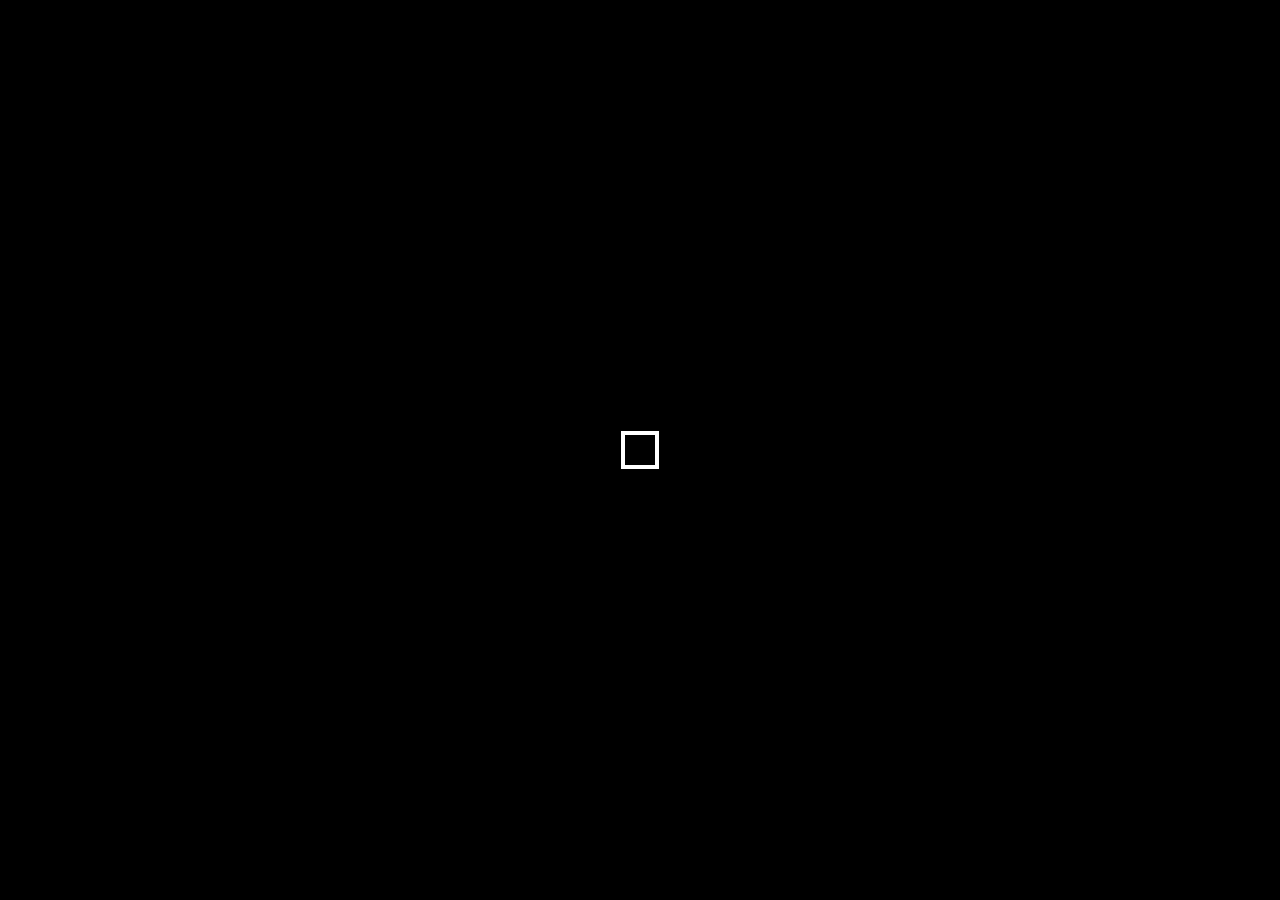
<file: index.html>
<!DOCTYPE html>
<html>

<head>
    <meta charset="utf-8">
    <title>Personal Website</title>
    <link rel="stylesheet" href="transition.css">
    <link rel="stylesheet" href="menu.css">
    <link rel="stylesheet" href="copyright.css">
    <link rel="preconnect" href="https://fonts.googleapis.com">
    <link rel="preconnect" href="https://fonts.gstatic.com" crossorigin>
    <link href="https://fonts.googleapis.com/css2?family=Montserrat:ital@0;1&display=swap" rel="stylesheet">
    <link rel="stylesheet" href="https://cdnjs.cloudflare.com/ajax/libs/font-awesome/6.5.2/css/all.min.css" integrity="sha512-SnH5WK+bZxgPHs44uWIX+LLJAJ9/2PkPKZ5QiAj6Ta86w+fsb2TkcmfRyVX3pBnMFcV7oQPJkl9QevSCWr3W6A==" crossorigin="anonymous" referrerpolicy="no-referrer" />
    <link href="https://fonts.googleapis.com/css2?family=Alfa+Slab+One&family=Montserrat:ital@0;1&family=Permanent+Marker&display=swap" rel="stylesheet">
    <link rel="icon" href="website icon.png" type="image/png">
    <style>
        .Container {
            display: flex;
            align-items: center;
            justify-content: space-between;
            text-shadow: 5px 2px 4px #000000;
            padding: 20px;
        }

        .Container.animated {
            animation: fadeIn 7s;
        }

        .text-container {
            max-width: 60%;
            padding: 20px;
        }
        .pic {
            max-width: 35%;
            padding-right: 100px;
            border-radius: 10px;
            overflow: hidden; 
        }
        
        .pic img {
            width: 550px;
            height: 550px;
            margin-top: 30px;
            transform: rotate(0deg);
        }
        
        .sticky {
            position: fixed;
            top: 0;
            width: 100%;
            z-index: 1000;
            background-color: rgba(0, 0, 0, 0.8);
            padding-bottom: 10px;
        }
        
        body {
            padding-top: 100px; 
            margin: 0;
            overflow: hidden;
            
        }

        @keyframes fadeIn {
            from {
                opacity: 0;
                transform: translateY(-10px);
            }

            to {
                opacity: 1;
                transform: translateY(0);
            }
        }

        .learn-more-button {
            background-color: rgba(0, 0, 0, 0.8);
            color: white;
            border: none;
            padding: 10px 20px;
            text-align: center;
            text-decoration: none;
            display: inline-block;
            font-size: 20px;
            margin: 20px 0 0 0;
            cursor: pointer;
            border-radius: 5px;
            transition: transform 0.3s ease-in-out;
            font-family: Montserrat, sans-serif;    
        }

        .learn-more-button:hover {
            background-color: rgb(252, 145, 22);
            color: white;
            transform: translateY(-5px);
        }

        .learn-more-button:not(:hover) {
            transition: transform 0.5s ease-in-out;
            transform: translateY(0);
        }

        .loader-wrapper {
            width: 100%;
            height: 100%;
            position: absolute;
            top: 0;
            left: 0;
            background-color: rgb(0, 0, 0);
            display:flex;
            justify-content: center;
            align-items: center;
            z-index: 9999;
        }
        
        .loader {
            display: inline-block;
            width: 30px;
            height: 30px;
            position: relative;
            border: 4px solid #Fff;
            animation: loader 2s infinite ease;
        }
          
        .loader-inner {
            vertical-align: top;
            display: inline-block;
            width: 100%;
            background-color: rgb(252, 145, 22);
            animation: loader-inner 2s infinite ease-in;
        }
          
        @keyframes loader {
            0% { transform: rotate(0deg);}
            25% { transform: rotate(180deg);}
            50% { transform: rotate(180deg);}
            75% { transform: rotate(360deg);}
            100% { transform: rotate(360deg);}
        }
          
        @keyframes loader-inner {
            0% { height: 0%;}
            25% { height: 0%;}
            50% { height: 100%;}
            75% { height: 100%;}
            100% { height: 0%;}
        }

        .Container {
            animation: fadeIn 6.5s;
        
        }
        
        body{
            background-color:transparent;
         }
        
        @keyframes fadeIn {
            from {
                opacity: 0;
                transform: translateY(-10px);
            }
        
            to {
                opacity: 1;
                transform: translateY(0);
            }
        }
        
    </style>
</head>

<div class="loader-wrapper">
    <div class="loader">
        <div class="loader-inner"></div>
    </div>
</div>

<body style="background-image: url('Background-image-3.jpg'); background-size: 100vw 100vh; background-repeat: no-repeat; margin: 0; padding: 0;">

    <header>
        <img src="banner 8.png" style="width: 100%" class="banner">
        <nav class="Menu">
            <div class="Choices">
                <a href="home page.html"><b>Home</a></b>
                <a href="about me.html"><b>About Me</a></b>
                <a href="educational background.html"><b>Educational Background</a></b>
                <a href="hobbies and interest.html"><b>Interests</a></b>
                <a href="trivias.html"><b>Trivias</a></b>
                <div class="dropdown">
                    <button class="dropbtn"><b>Gallery</b><span class="chevron">&#9660;</span></button>
                    <div class="dropdown-content">
                        <a href="gallery me.html"><b>Me & Friends</a></b>
                        <a href="gallery family.html"><b>Family Gallery</a></b>
                    </div>
                </div>
                <a href="feedback.html"><b>Feedback</a></b>
            </div>
            <div class="social-media-icons">
                <a href="https://www.linkedin.com/in/imeer-hafiz-isyraf-b6582b301/" target="_blank"><i class="fab fa-linkedin"></i></a>
                <a href="https://www.instagram.com/usernamewastaken0_0/" target="_blank"><i class="fab fa-instagram"></i></a>
                <a href="https://web.facebook.com/profile.php?id=61551690045565" target="_blank"><i class="fab fa-facebook"></i></a>
                <a href="https://x.com/Penguin4Lifes" target="_blank"><i class="fab fa-x-twitter"></i></a>
            </div>
        </nav>
    </header>

    <div class="Container">
        <div class="text-container">
            <p style="font-family: Montserrat, sans-serif; font-size:60px; color:rgb(255, 255, 255); font-optical-sizing: auto; font-weight: 400; font-style: normal; text-align: left; margin: 0;">
                <b>My name is Imeer</b>
            </p>
            <p style="font-family: Montserrat, sans-serif; font-size:30px; color:rgb(255, 255, 255); margin: 10px 0 0 0;">
                <b>A dedicated student enrolled in a Diploma program in Information Management, with a focused specialization in Library Informatics.</b>
            </p>
            <a href="about me.html" class="learn-more-button">Learn More</a>
        </div>
        <div class="pic">
            <img src="PHOTO-2024-06-01-01-56-37.jpg" alt="Imeer Hafiz Isyraf">
        </div>
    </div>

    <div class="copyright" id="lastModified">
        <footer>© 2024 Imeer Hafiz Isyraf. All rights reserved.</footer>
    </div>

    <script>
        // Sticky navbar functionality
        window.onscroll = function() {
            stickyNavbar();
        };

        var navbar = document.querySelector(".Menu");
        var sticky = navbar.offsetTop;

        function stickyNavbar() {
            if (window.pageYOffset >= sticky) {
                navbar.classList.add("sticky");
            } else {
                navbar.classList.remove("sticky");
            }
        }

        // Display last modified date and hide loader
        window.onload = function() {
            var latestDate = new Date(document.lastModified);
            var formattedDate = latestDate.toLocaleString();
            document.getElementById("lastModified").innerHTML = "© 2024 Imeer Hafiz Isyraf. All rights reserved. Last update: " + formattedDate;

            // Hide loader and show body content
            setTimeout(function() {
                document.querySelector('.loader-wrapper').style.display = 'none';
                document.body.style.visibility = 'visible';
            }, 2000); // Display loader for 2 seconds (2000 milliseconds)
        };
    </script>
    
    
</body>

</html>
</file>
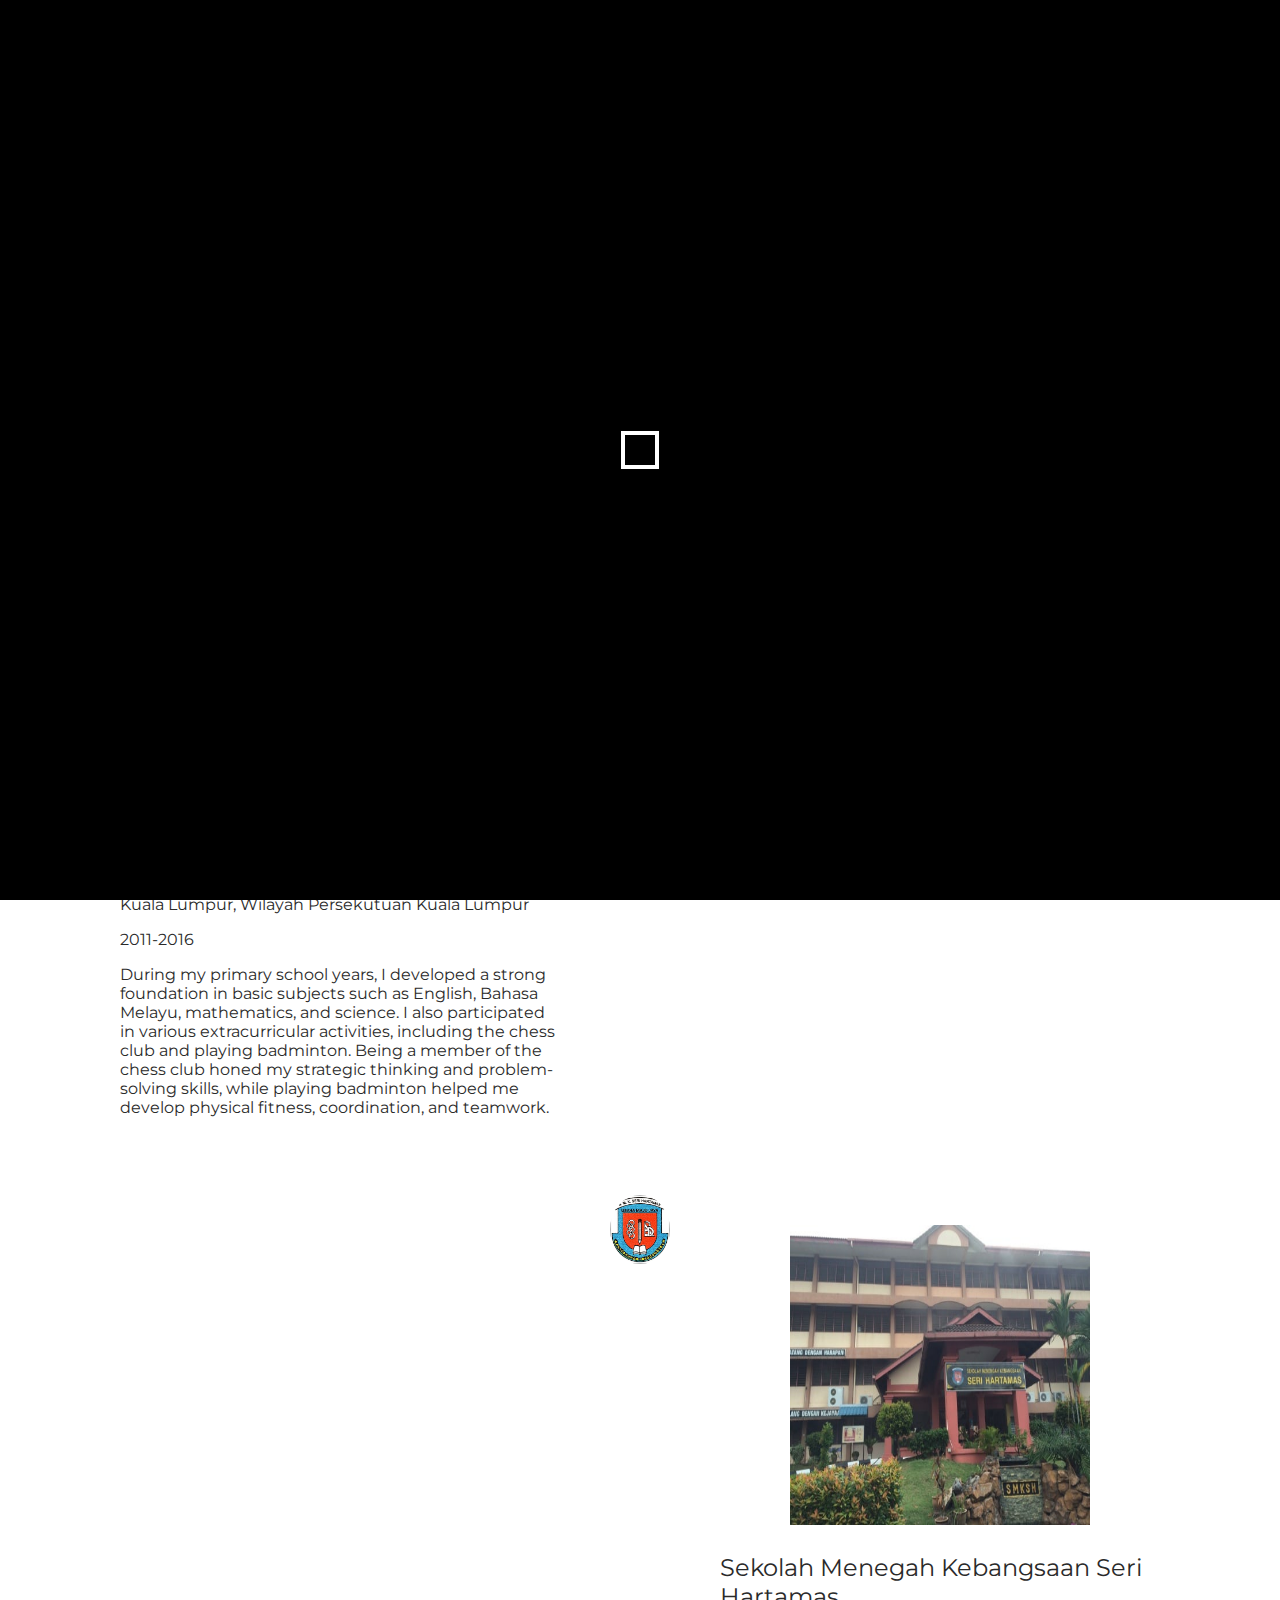
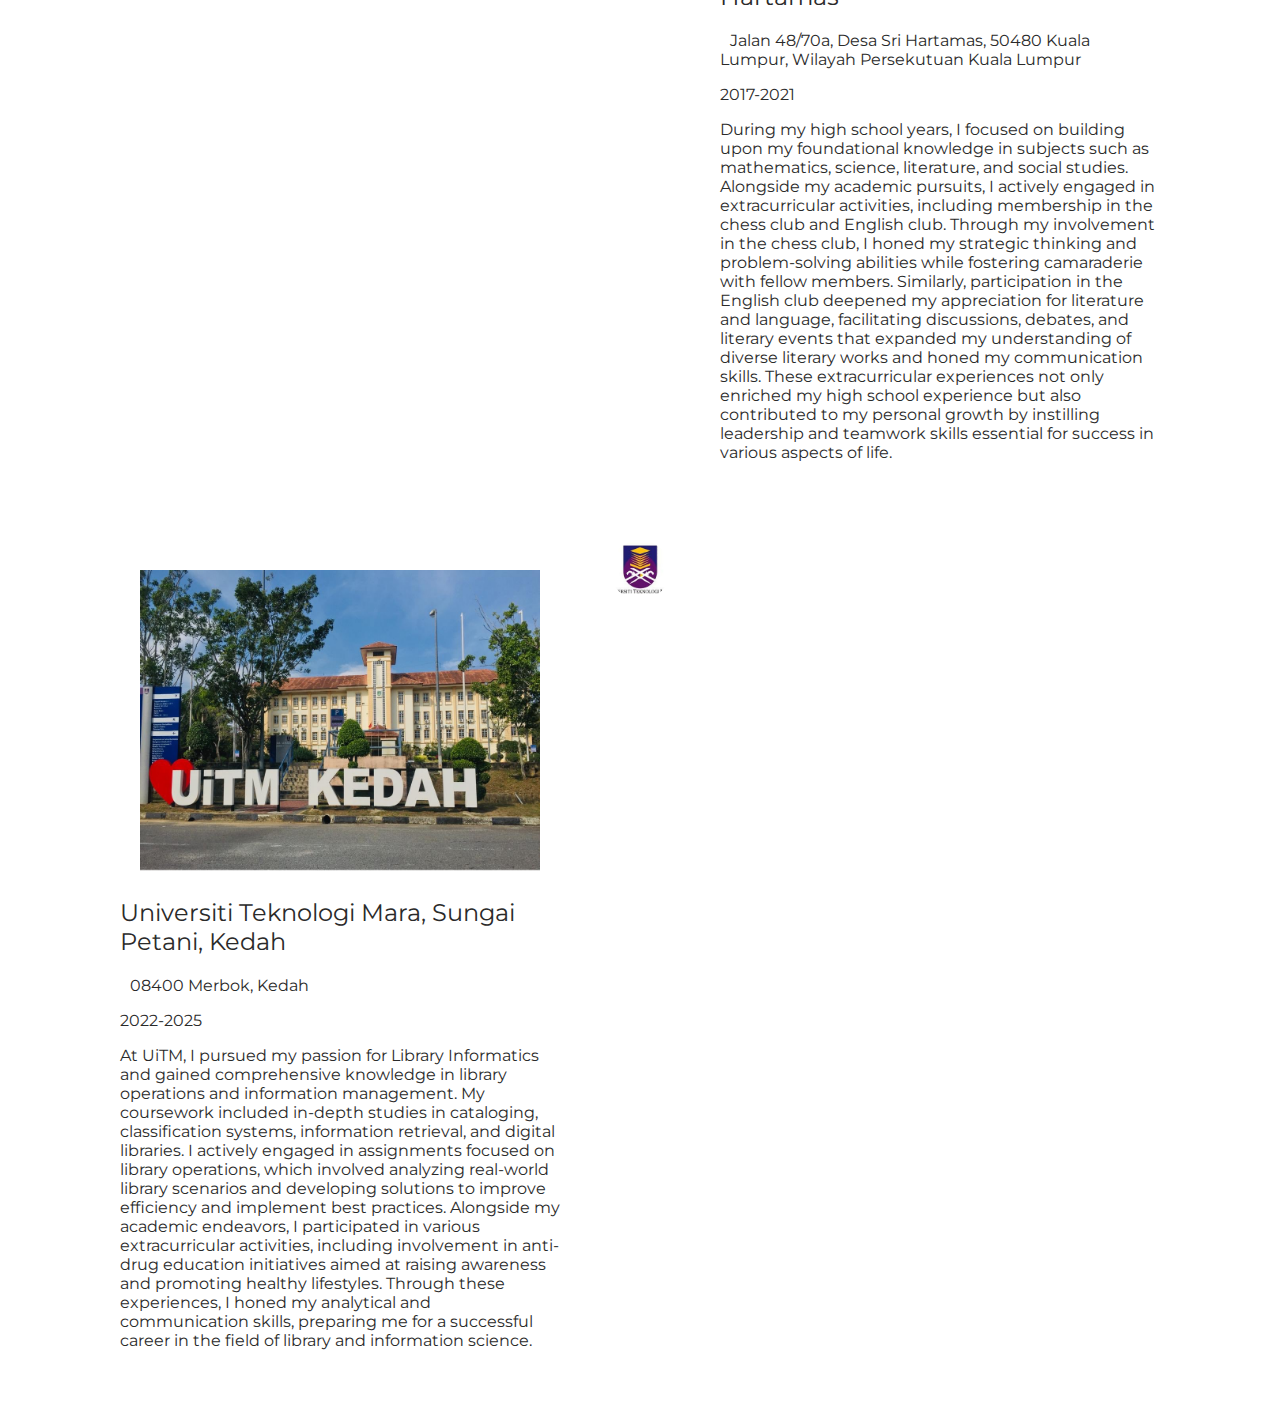
<file: educational background.html>
<!DOCTYPE html>
<html>

<head>
    <meta charset="utf-8">
    <title>Personal Website</title>
    <link rel="stylesheet" href="menu.css">
    <link rel="stylesheet" href="transition.css">
    <link rel="stylesheet" href="copyright.css">
    <link rel="stylesheet" href="loader.css">
    <link rel="stylesheet" href="timline.css">
    <link rel="stylesheet" href="top_button.css">
    <link rel="preconnect" href="https://fonts.googleapis.com">
    <link rel="preconnect" href="https://fonts.gstatic.com" crossorigin>
    <link href="https://fonts.googleapis.com/css2?family=Montserrat:ital@0;1&display=swap" rel="stylesheet">
    <link rel="stylesheet" href="https://cdnjs.cloudflare.com/ajax/libs/font-awesome/6.5.2/css/all.min.css" integrity="sha512-SnH5WK+bZxgPHs44uWIX+LLJAJ9/2PkPKZ5QiAj6Ta86w+fsb2TkcmfRyVX3pBnMFcV7oQPJkl9QevSCWr3W6A==" crossorigin="anonymous" referrerpolicy="no-referrer" />
    <link href="https://fonts.googleapis.com/css2?family=Alfa+Slab+One&family=Montserrat:ital@0;1&family=Permanent+Marker&display=swap" rel="stylesheet">
    <link href="https://fonts.googleapis.com/icon?family=Material+Icons" rel="stylesheet">
    <link rel="icon" href="website icon.png" type="image/png">
</head>

<style>

    body {
        background-image: url('Background-image-3.jpg');
        background-size: cover; 
        background-repeat: no-repeat;
        margin: 0;
        padding: 0;
        background-attachment: fixed;
        overflow-x: hidden;
    }

    html, body {
        overflow: visible;

    }
 
    text {
        font-size: 20px;
        font-weight: 400;
        font-style: normal;
        color: #2a2a2a;
        font-family: Montserrat, sans-serif;
        
    }
    

    
</style>

<div class="loader-wrapper">
    <div class="loader">
        <div class="loader-inner"></div>
    </div>
</div>

<body style="background-image: url('Background-image-3.jpg'); background-size: 100vw 100vh; background-repeat: no-repeat; margin: 0; padding: 0;">

    <header>
        <img src="banner 8.png" style="width: 100%" class="banner">
        <nav class="Menu">
            <div class="Choices">
                <a href="home page.html"><b>Home</a></b>
                <a href="about me.html"><b>About</a></b>
                <a href="educational background.html"><b>Academic</a></b>
                <a href="hobbies and interest.html"><b>Interests</a></b>
                <a href="trivias.html"><b>Trivias</a></b>
                <div class="dropdown">
                    <button class="dropbtn"><b>Gallery</b><span class="chevron">&#9660;</span></button>
                    <div class="dropdown-content">
                        <a href="gallery me.html"><b>Me & Friends</a></b>
                        <a href="gallery family.html"><b>Family Gallery</a></b>
                    </div>
                </div>
                <a href="feedback.html"><b>Feedback</a></b>
            </div>
            <div class="social-media-icons">
                <a href="https://www.linkedin.com/in/imeer-hafiz-isyraf-b6582b301/" target="_blank"><i class="fab fa-linkedin"></i></a>
                <a href="https://www.instagram.com/usernamewastaken0_0/" target="_blank"><i class="fab fa-instagram"></i></a>
                <a href="https://web.facebook.com/profile.php?id=61551690045565" target="_blank"><i class="fab fa-facebook"></i></a>
                <a href="https://x.com/Penguin4Lifes" target="_blank"><i class="fab fa-x-twitter"></i></a>
            </div>
        </nav>
    </header>

<p style = "font-family: Montserrat, sans-serif; font-size: 50px; color: rgb(255, 255, 255); font-optical-sizing: auto; font-weight: 400; font-style: normal; text-align: left; padding-left: 10px; text-shadow: 5px 2px 4px #000000; padding-top:20px"><u>Academic</p></u>
<p style = "font-family: Montserrat, sans-serif; font-size: 20px; color: rgb(255, 255, 255); font-optical-sizing: auto; font-weight: 400; font-style: normal; text-align: left; padding-left: 10px; text-shadow: 5px 2px 4px #000000;">Welcome to my academic page! Here, you'll find detailed information about my academic journey, the institutions I've attended, and the knowledge and skills I've acquired along the way.</p>
<p style = "font-family: Montserrat, sans-serif; font-size: 20px; color: rgb(255, 255, 255); font-optical-sizing: auto; font-weight: 400; font-style: normal; text-align: left; padding-left: 10px; text-shadow: 5px 2px 4px #000000;">Click on the pictures to explore more about each school I've attended.</p>

<div class="Container">
</div>

<div class="Timeline">
    <div class="Container left-container">
        <img src="Seri hartamas Logo.jpg">
        <div class="text">
            <a href="https://www.google.com/maps/@3.1606797,101.6536594,3a,75y,62.91h,94.9t/data=!3m7!1e1!3m5!1shgpBJ9tgJvlAt7Q6lREPhw!2e0!6shttps:%2F%2Fstreetviewpixels-pa.googleapis.com%2Fv1%2Fthumbnail%3Fpanoid%3DhgpBJ9tgJvlAt7Q6lREPhw%26cb_client%3Dmaps_sv.tactile.gps%26w%3D203%26h%3D100%26yaw%3D348.2961%26pitch%3D0%26thumbfov%3D100!7i16384!8i8192?authuser=0&entry=ttu" target="_blank">
                <img src="Primary gate.png" style="width: 400px; height: 300px; margin-left: -12px; margin-bottom: 60px">
            </a>
            <h2 style="font-family: Montserrat, sans-serif; color: #2a2a2a; font-optical-sizing: auto; font-weight: 400; font-style: normal;">Sekolah Kebangsaan Seri Hartamas</h2>
            <i class="fa-solid fa-location-dot"></i><span style="font-family: Montserrat, sans-serif; color: #2a2a2a; font-optical-sizing: auto; font-weight: 400; font-style: normal; padding-left: 10px">Jalan Sri Hartamas 16, Taman Sri Hartamas, 50480 Kuala Lumpur, Wilayah Persekutuan Kuala Lumpur</span>
            <p style="font-family: Montserrat, sans-serif; color: #2a2a2a; font-optical-sizing: auto; font-weight: 400; font-style: normal;">2011-2016</p>
            <p style="font-family: Montserrat, sans-serif; color: #2a2a2a; font-optical-sizing: auto; font-weight: 400; font-style: normal;">During my primary school years, I developed a strong foundation in basic subjects such as English, Bahasa Melayu, mathematics, and science. I also participated in various extracurricular activities, including the chess club and playing badminton. Being a member of the chess club honed my strategic thinking and problem-solving skills, while playing badminton helped me develop physical fitness, coordination, and teamwork.</p>
            <span class="left-container-arrow"></span>
        </div>
    </div>

    <div class="Container right-container">
        <img src="Menegah Hartamas Logo.jpg">
        <div class="text">
            <a href="https://www.google.com/maps/@3.1577989,101.6472187,3a,75y,228.56h,93.35t/data=!3m6!1e1!3m4!1s4Khq9Gq1wjyXZY9jIj9zfg!2e0!7i16384!8i8192?authuser=0&entry=ttu" target="_blank">
                <img src="Menegah gate.jpg" style="width: 300ox; height: 300px; margin-left: 100px; margin-bottom: 60px">
            </a>
            <h2 style="font-family: Montserrat, sans-serif; color: #2a2a2a; font-optical-sizing: auto; font-weight: 400; font-style: normal;">Sekolah Menegah Kebangsaan Seri Hartamas</h2>
            <i class="fa-solid fa-location-dot"></i><span style="font-family: Montserrat, sans-serif; color: #2a2a2a; font-optical-sizing: auto; font-weight: 400; font-style: normal; padding-left: 10px">Jalan 48/70a, Desa Sri Hartamas, 50480 Kuala Lumpur, Wilayah Persekutuan Kuala Lumpur</span>
            <p style="font-family: Montserrat, sans-serif; color: #2a2a2a; font-optical-sizing: auto; font-weight: 400; font-style: normal;">2017-2021</p>
            <p style="font-family: Montserrat, sans-serif; color: #2a2a2a; font-optical-sizing: auto; font-weight: 400; font-style: normal;">During my high school years, I focused on building upon my foundational knowledge in subjects such as mathematics, science, literature, and social studies. Alongside my academic pursuits, I actively engaged in extracurricular activities, including membership in the chess club and English club. Through my involvement in the chess club, I honed my strategic thinking and problem-solving abilities while fostering camaraderie with fellow members. Similarly, participation in the English club deepened my appreciation for literature and language, facilitating discussions, debates, and literary events that expanded my understanding of diverse literary works and honed my communication skills. These extracurricular experiences not only enriched my high school experience but also contributed to my personal growth by instilling leadership and teamwork skills essential for success in various aspects of life.</p>

            <span class="right-container-arrow"></span>
        </div>
    </div>
    

    <div class="Container left-container">
        <img src="uitm logo.jpg">
        <div class="text">
            <a href="https://www.google.com/maps/@5.7140328,100.4508282,3a,75y,193.78h,80.3t/data=!3m6!1e1!3m4!1se-ag5W4sOh6utxw942evWQ!2e0!7i16384!8i8192?authuser=0&entry=ttu" target="_blank">
                <img src="uitm gate.jpg" style="width: 400px; height: 300px; margin-left: -10px; margin-bottom: 60px">
            </a>
            <h2 style="font-family: Montserrat, sans-serif; color: #2a2a2a; font-optical-sizing: auto; font-weight: 400; font-style: normal;">Universiti Teknologi Mara, Sungai Petani, Kedah</h2>
            <i class="fa-solid fa-location-dot"></i><span style="font-family: Montserrat, sans-serif; color: #2a2a2a; font-optical-sizing: auto; font-weight: 400; font-style: normal; padding-left: 10px">08400 Merbok, Kedah</span>
            <p style="font-family: Montserrat, sans-serif; color: #2a2a2a; font-optical-sizing: auto; font-weight: 400; font-style: normal;">2022-2025</p>
            <p style="font-family: Montserrat, sans-serif; color: #2a2a2a; font-optical-sizing: auto; font-weight: 400; font-style: normal;">At UiTM, I pursued my passion for Library Informatics and gained comprehensive knowledge in library operations and information management. My coursework included in-depth studies in cataloging, classification systems, information retrieval, and digital libraries. I actively engaged in assignments focused on library operations, which involved analyzing real-world library scenarios and developing solutions to improve efficiency and implement best practices. Alongside my academic endeavors, I participated in various extracurricular activities, including involvement in anti-drug education initiatives aimed at raising awareness and promoting healthy lifestyles. Through these experiences, I honed my analytical and communication skills, preparing me for a successful career in the field of library and information science.</p>
            <span class="left-container-arrow"></span>
        </div>
    </div>

</div>

<a href="#" class="back-to-top">
    <span class="material-icons">arrow_upward</span>
</a>

<div class="copyright" id="lastModified">
    <footer>© 2024 Imeer Hafiz Isyraf. All rights reserved.</footer>
</div>

<script>
    // Sticky navbar functionality
    window.onscroll = function() {
        stickyNavbar();
    };

    var navbar = document.querySelector(".Menu");
    var sticky = navbar.offsetTop;

    function stickyNavbar() {
        if (window.pageYOffset >= sticky) {
            navbar.classList.add("sticky");
        } else {
            navbar.classList.remove("sticky");
        }
    }

    // Display last modified date and hide loader
    window.onload = function() {
        var latestDate = new Date(document.lastModified);
        var formattedDate = latestDate.toLocaleString();
        document.getElementById("lastModified").innerHTML = "© 2024 Imeer Hafiz Isyraf. All rights reserved. Last update: " + formattedDate;

        // Hide loader and show body content
        setTimeout(function() {
            document.querySelector('.loader-wrapper').style.display = 'none';
            document.body.style.visibility = 'visible';
        }, 2000); // Display loader for 2 seconds (2000 milliseconds)
    };
</script>

</body>
</html>
</file>
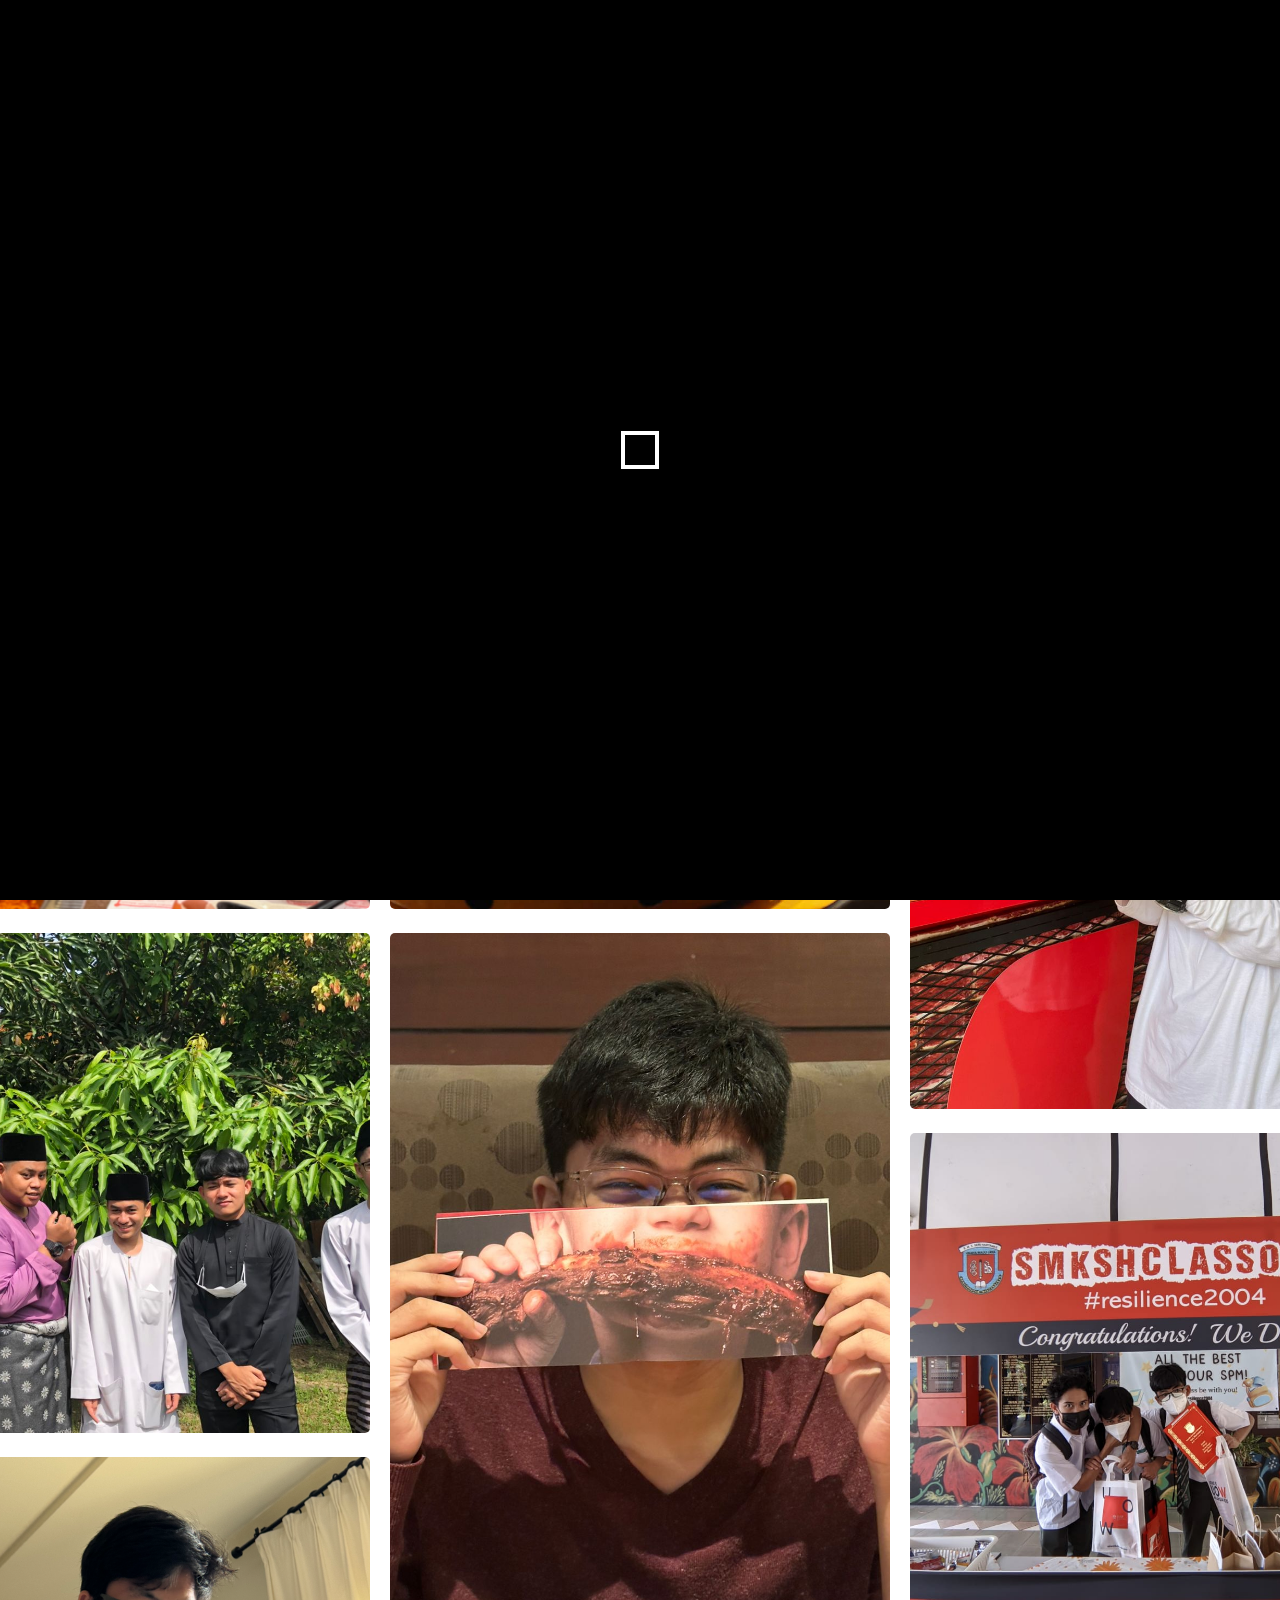
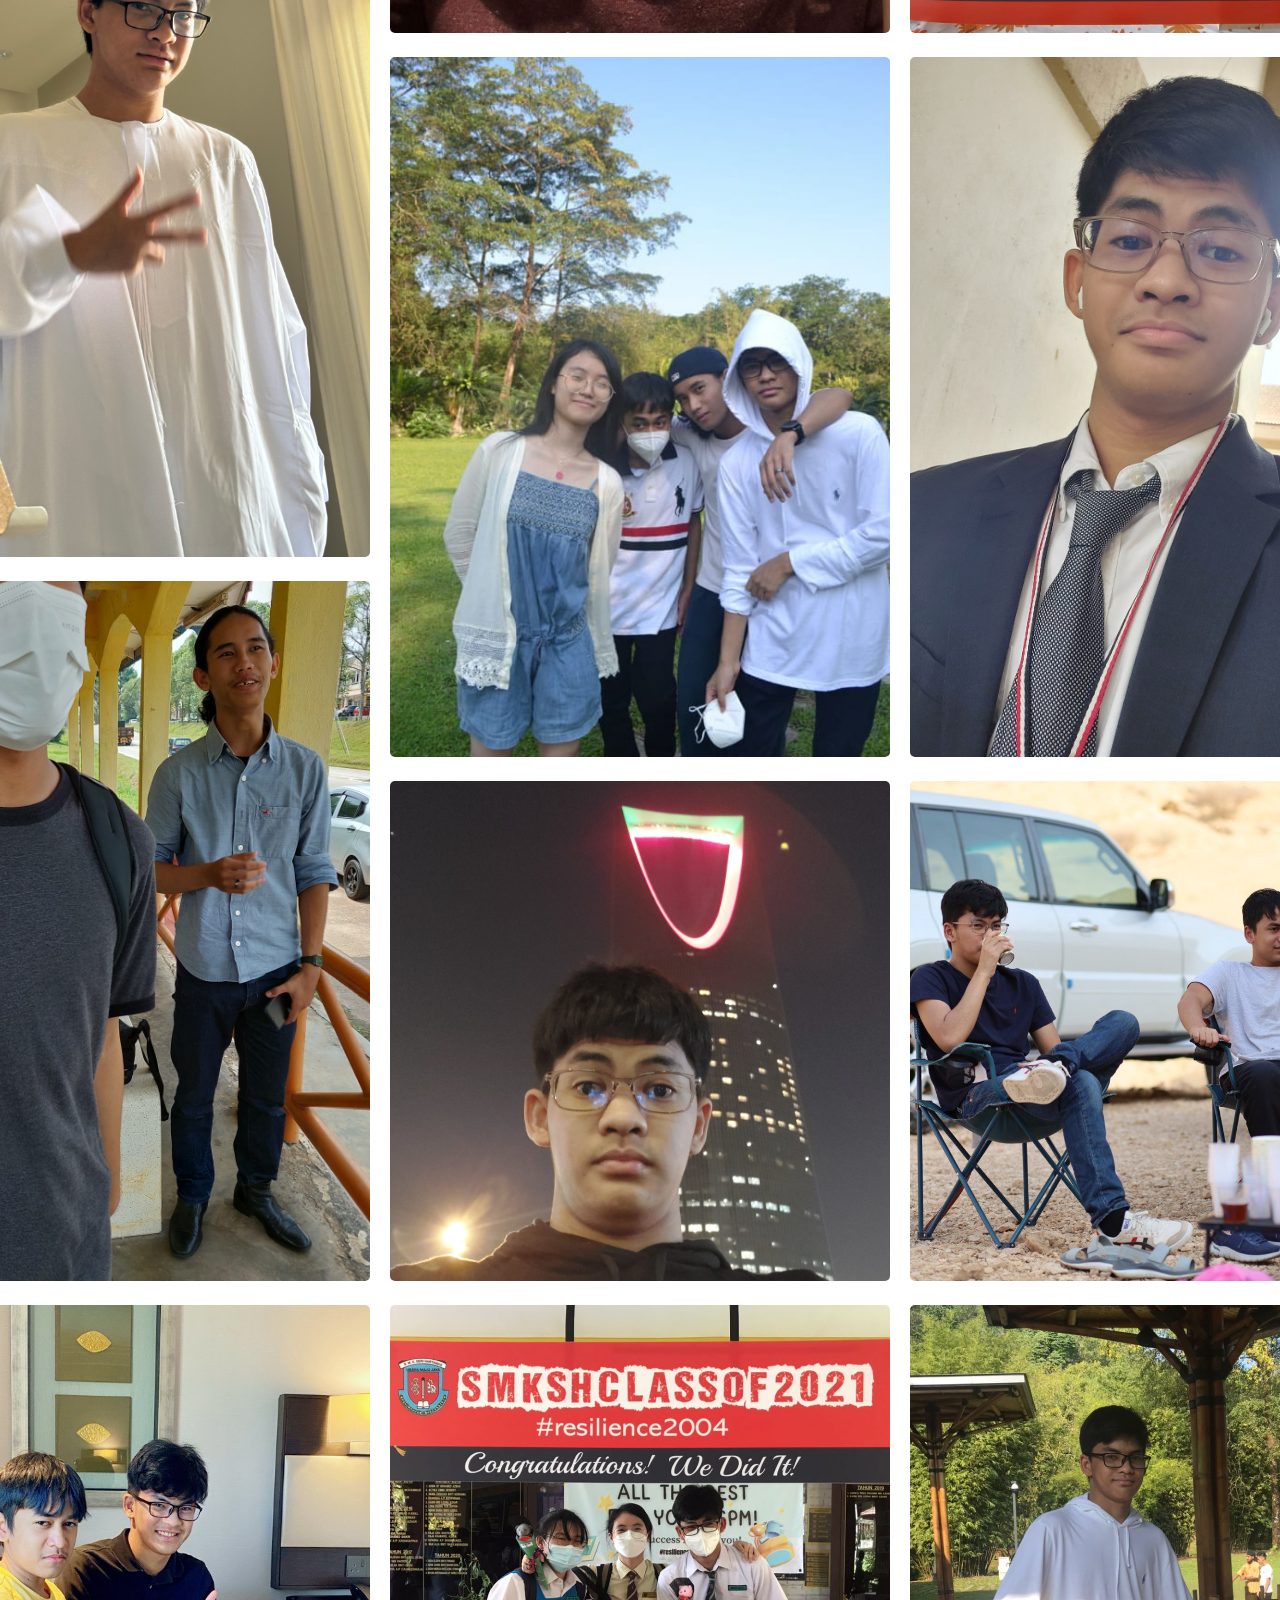
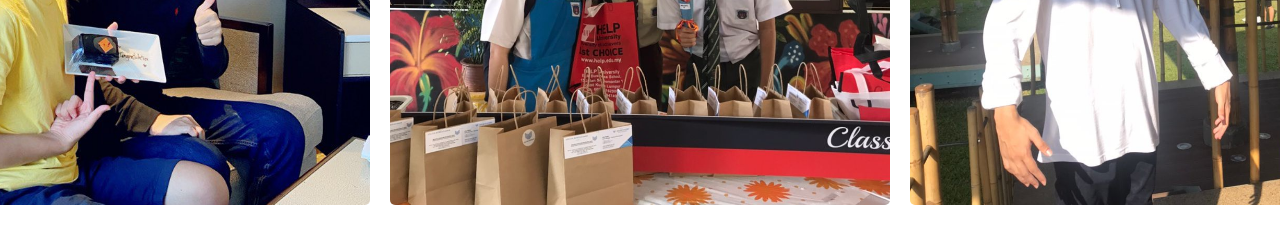
<file: gallery me.html>
<!DOCTYPE html>
<html>

<head>
    <meta charset="utf-8">
    <title>Personal Website</title>
    <link rel="stylesheet" href="menu.css">
    <link rel="stylesheet" href="transition.css">
    <link rel="stylesheet" href="loader.css">
    <link rel="stylesheet" href="top_button.css">
    <link rel="stylesheet" href="copyright.css">
    <link rel="stylesheet" href="picture.css">
    <link rel="preconnect" href="https://fonts.googleapis.com">
    <link rel="preconnect" href="https://fonts.gstatic.com" crossorigin>
    <link href="https://fonts.googleapis.com/css2?family=Montserrat:ital@0;1&display=swap" rel="stylesheet">
    <link rel="stylesheet" href="https://cdnjs.cloudflare.com/ajax/libs/font-awesome/6.5.2/css/all.min.css" integrity="sha512-SnH5WK+bZxgPHs44uWIX+LLJAJ9/2PkPKZ5QiAj6Ta86w+fsb2TkcmfRyVX3pBnMFcV7oQPJkl9QevSCWr3W6A==" crossorigin="anonymous" referrerpolicy="no-referrer" />
    <link href="https://fonts.googleapis.com/css2?family=Alfa+Slab+One&family=Montserrat:ital@0;1&family=Permanent+Marker&display=swap" rel="stylesheet">
    <link href="https://fonts.googleapis.com/icon?family=Material+Icons" rel="stylesheet">
    <link rel="icon" href="website icon.png" type="image/png">
</head> 

<div class="loader-wrapper">
    <div class="loader">
        <div class="loader-inner"></div>
    </div>
</div>

<body style="background-image: url('Background-image-3.jpg'); background-size: 100vw 100vh; background-repeat: no-repeat; margin: 0; padding: 0;" >

    <header>
        <img src="banner 8.png" style="width: 100%" class="banner">
        <nav class="Menu">
            <div class="Choices">
                <a href="home page.html"><b>Home</a></b>
                <a href="about me.html"><b>About</a></b>
                <a href="educational background.html"><b>Academic</a></b>
                <a href="hobbies and interest.html"><b>Interests</a></b>
                <a href="trivias.html"><b>Trivias</a></b>
                <div class="dropdown">
                    <button class="dropbtn"><b>Gallery</b><span class="chevron">&#9660;</span></button>
                    <div class="dropdown-content">
                        <a href="gallery me.html"><b>Me & Friends</a></b>
                        <a href="gallery family.html"><b>Family Gallery</a></b>
                    </div>
                </div>
                <a href="feedback.html"><b>Feedback</a></b>
            </div>
            <div class="social-media-icons">
                <a href="https://www.linkedin.com/in/imeer-hafiz-isyraf-b6582b301/" target="_blank"><i class="fab fa-linkedin"></i></a>
                <a href="https://www.instagram.com/usernamewastaken0_0/" target="_blank"><i class="fab fa-instagram"></i></a>
                <a href="https://web.facebook.com/profile.php?id=61551690045565" target="_blank"><i class="fab fa-facebook"></i></a>
                <a href="https://x.com/Penguin4Lifes" target="_blank"><i class="fab fa-x-twitter"></i></a>
            </div>
        </nav>
    </header>
    
    <div class="Container"> 
        <p style = "font-family: Montserrat, sans-serif; font-size: 50px; color: rgb(255, 255, 255); font-optical-sizing: auto; font-weight: 400; font-style: normal; text-align: left; padding-left: 10px; text-shadow: 5px 2px 4px #000000;"><u>Gallery of Me and My Friends</p></u>
        <p style="font-family: Montserrat, sans-serif; font-size: 20px; color: rgb(255, 255, 255); font-optical-sizing: auto; font-weight: 400; font-style: normal; text-align: left; padding-left: 30px; padding-right: 30px; margin: 0; padding-bottom: 30px">Click on the images to view them in full size</p>
    </div>
    
    <div id="FullImageView">
        <span class="close" onclick="closeFullView()">&times;</span>
        <img id="FullImage">
    </div>
    
    <div class="photoContainer">
        <div class="photo-gallery">
            <div class="column">
                <div class="photo">
                    <img src="image0.jpg" style="width: 500px; height: 500px" onclick="FullView(this.src)">
                </div>
                <div class="photo">
                    <img src="IMG-20220502-WA0006.jpg" style="width: 500px; height: 500px" onclick="FullView(this.src)">
                </div>
                <div class="photo">
                    <img src="IMG_0214.jpg" style="width: 500px; height: 700px" onclick="FullView(this.src)">
                </div>
                <div class="photo">
                    <img src="IMG-20230623-WA0008.jpeg" style="width: 500px; height: 700px" onclick="FullView(this.src)">
                </div>
                <div class="photo">
                    <img src="photo_2024-05-20_22-41-45.jpg" style="width: 500px; height: 500px" onclick="FullView(this.src)">
                </div>
            </div>
    
            <div class="column">
                <div class="photo">
                    <img src="IMG-20230621-WA0001.jpg" style="width: 500px; height: 500px" onclick="FullView(this.src)">
                </div>
                <div class="photo">
                    <img src="IMG-20230408-WA0004.jpg" style="width: 500px; height: 700px" onclick="FullView(this.src)">
                </div>
                <div class="photo">
                    <img src="IMG-20220130-WA0086.jpg" style="width: 500px; height: 700px" onclick="FullView(this.src)">
                </div>
                <div class="photo">
                    <img src="20230225_202139.jpg" style="width: 500px; height: 500px" onclick="FullView(this.src)">
                </div>
                <div class="photo">
                    <img src="IMG-20220329-WA0004.jpg" style="width: 500px; height: 500px" onclick="FullView(this.src)">
                </div>
            </div>
    
            <div class="column">
                <div class="photo">
                    <img src="IMG-20230709-WA0022.jpg" style="width: 500px; height: 700px" onclick="FullView(this.src)">
                </div>
                <div class="photo">
                    <img src="IMG-20220329-WA0009.jpg" style="width: 500px; height: 500px" onclick="FullView(this.src)">
                </div>
                <div class="photo">
                    <img src="20230609_123444.jpg" style="width: 500px; height: 700px" onclick="FullView(this.src)">
                </div>
                <div class="photo">
                    <img src="photo_2024-05-20_23-06-00.jpg" style="width: 500px; height: 500px" onclick="FullView(this.src)">
                </div>
                <div class="photo">
                    <img src="IMG-20220130-WA0005.jpg" style="width: 500px; height: 500px" onclick="FullView(this.src)">
                </div>
            </div>
        </div>
    
    </div>
    
    <a href="#" class="back-to-top">
        <span class="material-icons">arrow_upward</span>
    </a>

    <div class="copyright" id="lastModified">
        <footer>© 2024 Imeer Hafiz Isyraf. All rights reserved.</footer>
    </div>
    
    <script>
        window.onload = function() {
            var latestDate = new Date(document.lastModified);
            var formattedDate = latestDate.toLocaleString();
            document.getElementById("lastModified").innerHTML = "© 2024 Imeer Hafiz Isyraf. All rights reserved. Last update: " + formattedDate;


            setTimeout(function() {
                document.querySelector('.loader-wrapper').style.display = 'none';
                document.body.style.visibility = 'visible';
            }, 2000);
        };
e
        function FullView(ImgLink) {
            document.getElementById("FullImage").src = ImgLink;
            document.getElementById("FullImageView").style.display = "flex";
        }

        function closeFullView() {
            document.getElementById("FullImageView").style.display = "none";
        }

        window.onscroll = function() {
            stickyNavbar();
        };
    
        var navbar = document.querySelector(".Menu");
        var sticky = navbar.offsetTop;
    
        function stickyNavbar() {
            if (window.pageYOffset >= sticky) {
                navbar.classList.add("sticky");
            } else {
                navbar.classList.remove("sticky");
            }
        }

        
    </script>
    
</body>
    

</html>
</file>
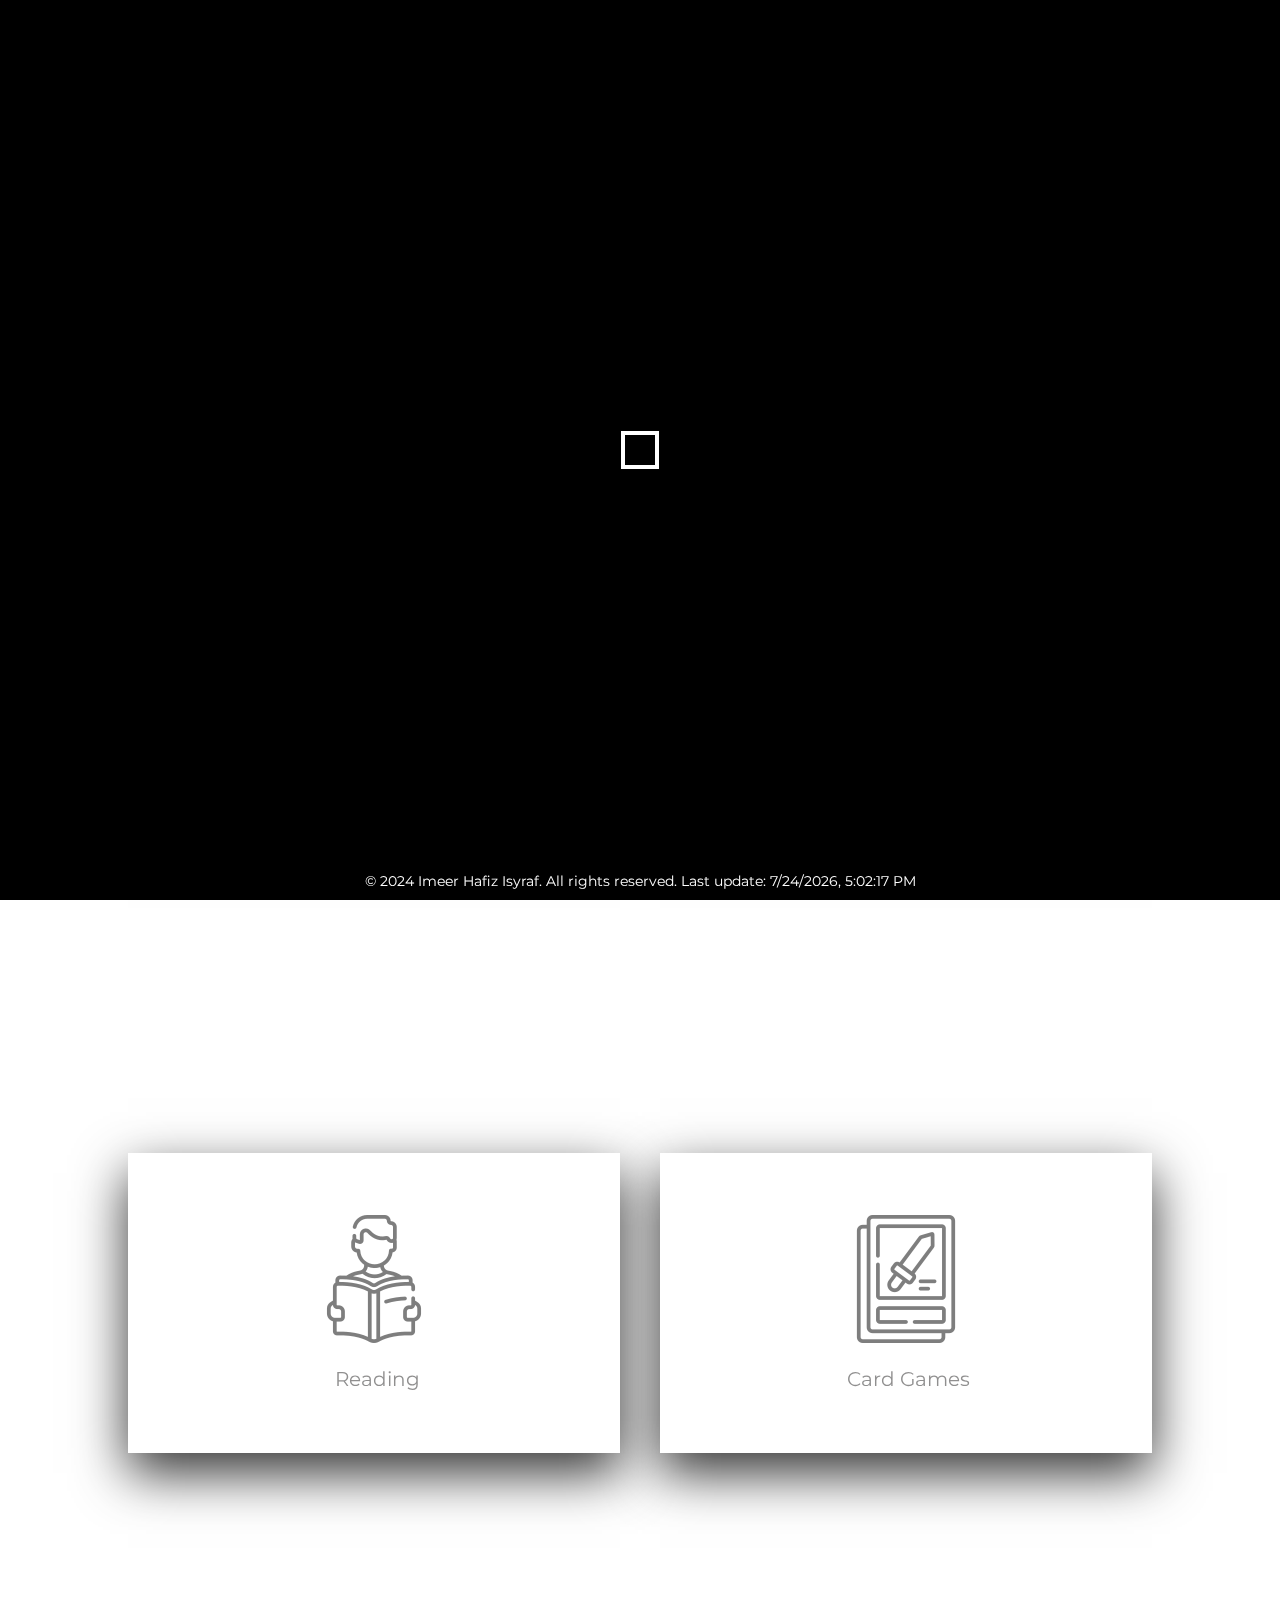
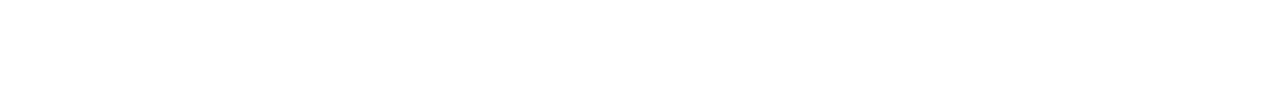
<file: hobbies and interest.html>
<!DOCTYPE html>
<html>

<head>
    <meta charset="utf-8">
    <title>Personal Website</title>
    <link rel="stylesheet" href="menu.css">
    <link rel="stylesheet" href="loader.css">
    <link rel="stylesheet" href="Interest.css">
    <link rel="stylesheet" href="top_button.css">
    <link rel="preconnect" href="https://fonts.googleapis.com">
    <link rel="preconnect" href="https://fonts.gstatic.com" crossorigin>
    <link href="https://fonts.googleapis.com/css2?family=Montserrat:ital@0;1&display=swap" rel="stylesheet">
    <link rel="stylesheet" href="https://cdnjs.cloudflare.com/ajax/libs/font-awesome/6.5.2/css/all.min.css" integrity="sha512-SnH5WK+bZxgPHs44uWIX+LLJAJ9/2PkPKZ5QiAj6Ta86w+fsb2TkcmfRyVX3pBnMFcV7oQPJkl9QevSCWr3W6A==" crossorigin="anonymous" referrerpolicy="no-referrer" />
    <link href="https://fonts.googleapis.com/css2?family=Alfa+Slab+One&family=Montserrat:ital@0;1&family=Permanent+Marker&display=swap" rel="stylesheet">
    <link href="https://fonts.googleapis.com/icon?family=Material+Icons" rel="stylesheet">
    <link rel="icon" href="website icon.png" type="image/png">
</head> 


<div class="loader-wrapper">
    <div class="loader">
        <div class="loader-inner"></div>
    </div>
</div>

<body style="background-image: url('Background-image-3.jpg'); background-size: 100vw 100vh; background-repeat: no-repeat; margin: 0; padding: 0;">

    <header>
        <img src="banner 8.png" style="width: 100%" class="banner">
        <nav class="Menu">
            <div class="Choices">
                <a href="home page.html"><b>Home</a></b>
                <a href="about me.html"><b>About</a></b>
                <a href="educational background.html"><b>Academic</a></b>
                <a href="hobbies and interest.html"><b>Interests</a></b>
                <a href="trivias.html"><b>Trivias</a></b>
                <div class="dropdown">
                    <button class="dropbtn"><b>Gallery</b><span class="chevron">&#9660;</span></button>
                    <div class="dropdown-content">
                        <a href="gallery me.html"><b>Me & Friends</a></b>
                        <a href="gallery family.html"><b>Family Gallery</a></b>
                    </div>
                </div>
                <a href="feedback.html"><b>Feedback</a></b>
            </div>
            <div class="social-media-icons">
                <a href="https://www.linkedin.com/in/imeer-hafiz-isyraf-b6582b301/" target="_blank"><i class="fab fa-linkedin"></i></a>
                <a href="https://www.instagram.com/usernamewastaken0_0/" target="_blank"><i class="fab fa-instagram"></i></a>
                <a href="https://web.facebook.com/profile.php?id=61551690045565" target="_blank"><i class="fab fa-facebook"></i></a>
                <a href="https://x.com/Penguin4Lifes" target="_blank"><i class="fab fa-x-twitter"></i></a>
            </div>
        </nav>
    </header>

<div class="bodyanimation">
    <p style="font-family: Montserrat, sans-serif; font-size: 50px; color: rgb(255, 255, 255); font-optical-sizing: auto; font-weight: 400; font-style: normal; text-align: left; padding-left: 10px; margin: 0; text-shadow: 5px 2px 4px #000000; padding-top: 80px"><u>Interests And Hobbies</u></p>
    <p style="font-family: Montserrat, sans-serif; font-size: 20px; color: rgb(255, 255, 255); font-optical-sizing: auto; font-weight: 400; font-style: normal; text-align: left; padding-left: 30px; padding-right: 30px; margin: 0; padding-top: 20px">Welcome to my Interest page! Here, you’ll discover and learn about my interest and hobbies. The card below will showcase my diverse array of interests and hobbies.</p>


    <div class="bodytwo">
        <div class="container">
            <div class="card">
                <div class="face face1">
                    <div class="content">
                        <img src="gaming icon 2.png" style="padding-top: 20px;">
                        <h3 style="font-family: Montserrat, sans-serif; font-size: 20px; color: #232222; font-optical-sizing: auto; font-weight: 400; font-style: normal; padding-left: 25px">Gaming</h3>
                    </div>
                </div>
                <div class="face face2">
                    <div class="content">
                        <p style="font-family: Montserrat, sans-serif; font-size: 20px; color: rgb(255, 255, 255); font-optical-sizing: auto; font-weight: 400; font-style: normal">One of my favourite activities to do during my free time is to play video games. I enjoy playing video games during my free time, is because it helps me to relax and unwind after a long day. Another reason that I enjoy playing video games is because it allows me to be immersed in the experience. One of my favourite games to play is Elden Ring, is because it delivers a challenging yet addicting  events.</p>
                    </div>
                </div>
            </div>
            <div class="card">
                <div class="face face1">
                    <div class="content">
                        <img src="headphones.png" style="padding-top: 20px;">
                        <h3 style="font-family: Montserrat, sans-serif; font-size: 20px; color: #232222; font-optical-sizing: auto; font-weight: 400; font-style: normal; padding-left: 35px">Music</h3>
                    </div>
                </div>
                <div class="face face2">
                    <div class="content">
                        <p style="font-family: Montserrat, sans-serif; font-size: 20px; color: rgb(255, 255, 255); font-optical-sizing: auto; font-weight: 400; font-style: normal">One of my favourite things to do when doing work or just during my free time is to listen to music. I enjoy listening to music is because, music has the remarkable ability to evoke emotions and create moods. Whether I need a boost of energy to stay focused while working or a calming melody to unwind after a long day, there's always a song that perfectly matches my mood and enhances my experience. My preferred genre of music that I listen to, is pop, rock and metal.</p>
                    </div>
                </div> 
            </div>
            <div class="card">
                <div class="face face1">
                    <div class="content">
                        <img src="read.png" style="padding-top: 20px;">
                        <h3 style="font-family: Montserrat, sans-serif; font-size: 20px; color: #232222; font-optical-sizing: auto; font-weight: 400; font-style: normal; padding-left: 25px">Reading</h3>
                    </div>
                </div>
                <div class="face face2">
                    <div class="content">
                        <p style="font-family: Montserrat, sans-serif; font-size: 20px; color: rgb(255, 255, 255); font-optical-sizing: auto; font-weight: 400; font-style: normal">One of my favourite activities to do during my free time is to other than playing video games, is to read web novels and books. I enjoy reading web novels and books during my free time, is because it allows me to immerse myself in captivating stories, explore new worlds, and delve into the depths of imagination. My preferred genre to read is fiction, romance, historical, and action.</p>
                    </div>
                </div>
            </div>
            <div class="card">
                <div class="face face1">
                    <div class="content">
                        <img src="card icon.png" style="padding-top: 20px;">
                        <h3 style="font-family: Montserrat, sans-serif; font-size: 20px; color: #232222; font-optical-sizing: auto; font-weight: 400; font-style: normal; padding-left: 5px">Card Games</h3>
                    </div>
                </div>
                <div class="face face2">
                    <div class="content">
                        <p style="font-family: Montserrat, sans-serif; font-size: 20px; color: rgb(255, 255, 255); font-optical-sizing: auto; font-weight: 400; font-style: normal">
                            One of my favorite activities, besides reading, video games, and music, is playing trading card games. I find them incredibly engaging and rewarding due to the strategic gameplay, from building and customizing decks to making tactical decisions during gameplay. There's always a new challenge and opportunities to outsmart opponents. One of my favorite trading card games to play is Cardfight Vanguard.</p>
                    </div>
                </div>
            </div>
        </div>
    </div>
</div>

<a href="#" class="back-to-top">
    <span class="material-icons">arrow_upward</span>
</a>

<div class="copyright" id="lastModified">
    <footer>© 2024 Imeer Hafiz Isyraf. All rights reserved.</footer>
</div>

<script>

    window.onscroll = function() {
        stickyNavbar();
    };

    var navbar = document.querySelector(".Menu");
    var sticky = navbar.offsetTop;

    function stickyNavbar() {
        if (window.pageYOffset >= sticky) {
            navbar.classList.add("sticky");
        } else {
            navbar.classList.remove("sticky");
        }
    }


    window.onload = function() {
        var latestDate = new Date(document.lastModified);
        var formattedDate = latestDate.toLocaleString();
        document.getElementById("lastModified").innerHTML = "© 2024 Imeer Hafiz Isyraf. All rights reserved. Last update: " + formattedDate;


        setTimeout(function() {
            document.querySelector('.loader-wrapper').style.display = 'none';
            document.body.style.visibility = 'visible';
        }, 2000);
    };
</script>


</body>

</html>
</file>
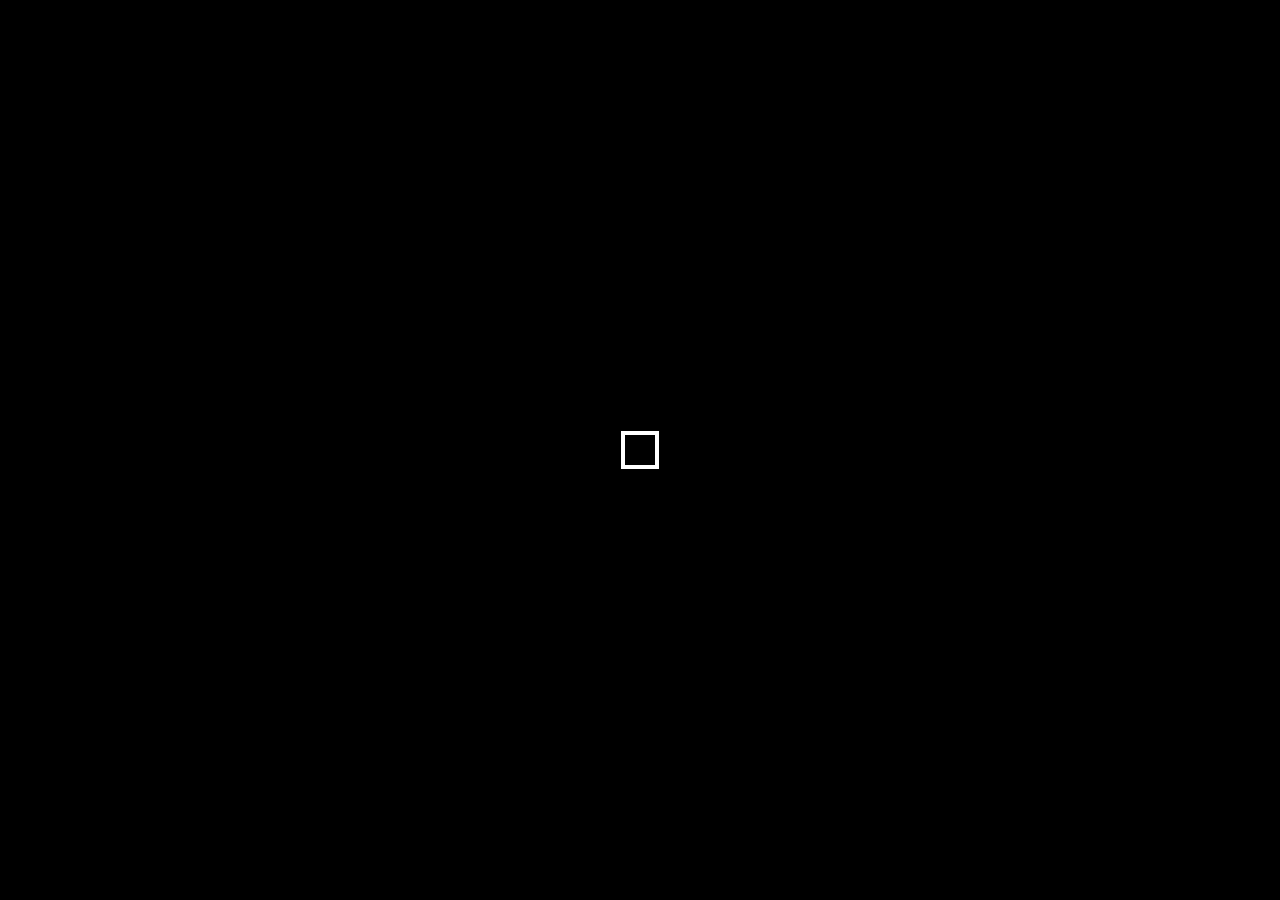
<file: home page.html>
<!DOCTYPE html>
<html>

<head>
    <meta charset="utf-8">
    <title>Personal Website</title>
    <link rel="stylesheet" href="transition.css">
    <link rel="stylesheet" href="loader.css">
    <link rel="stylesheet" href="menu.css">
    <link rel="stylesheet" href="copyright.css">
    <link rel="preconnect" href="https://fonts.googleapis.com">
    <link rel="preconnect" href="https://fonts.gstatic.com" crossorigin>
    <link href="https://fonts.googleapis.com/css2?family=Montserrat:ital@0;1&display=swap" rel="stylesheet">
    <link rel="stylesheet" href="https://cdnjs.cloudflare.com/ajax/libs/font-awesome/6.5.2/css/all.min.css" integrity="sha512-SnH5WK+bZxgPHs44uWIX+LLJAJ9/2PkPKZ5QiAj6Ta86w+fsb2TkcmfRyVX3pBnMFcV7oQPJkl9QevSCWr3W6A==" crossorigin="anonymous" referrerpolicy="no-referrer" />
    <link href="https://fonts.googleapis.com/css2?family=Alfa+Slab+One&family=Montserrat:ital@0;1&family=Permanent+Marker&display=swap" rel="stylesheet">
    <link rel="icon" href="website icon.png" type="image/png">
    <style>
        .Container {
            display: flex;
            align-items: center;
            justify-content: space-between;
            text-shadow: 5px 2px 4px #000000;
            padding: 20px;
        }

        .Container.animated {
            animation: fadeIn 5s;
        }

        .text-container {
            max-width: 60%;
            padding: 20px;
        }
        .pic {
            max-width: 35%;
            padding-right: 100px;
            border-radius: 10px;
            overflow: hidden; 
        }
        
        .pic img {
            width: 550px;
            height: 550px;
            margin-top: 30px;
            transform: rotate(0deg);
        }
        
        .sticky {
            position: fixed;
            top: 0;
            width: 100%;
            z-index: 1000;
            background-color: rgba(0, 0, 0, 0.8);
            padding-bottom: 10px;
        }
        
        body {
            padding-top: 100px; 
            margin: 0;
            overflow: hidden;
            
        }

        @keyframes fadeIn {
            from {
                opacity: 0;
                transform: translateY(-10px);
            }

            to {
                opacity: 1;
                transform: translateY(0);
            }
        }

        .learn-more-button {
            background-color: rgba(0, 0, 0, 0.8);
            color: white;
            border: none;
            padding: 10px 20px;
            text-align: center;
            text-decoration: none;
            display: inline-block;
            font-size: 20px;
            margin: 20px 0 0 0;
            cursor: pointer;
            border-radius: 5px;
            transition: transform 0.3s ease-in-out;
            font-family: Montserrat, sans-serif;    
        }

        .learn-more-button:hover {
            background-color: rgb(252, 145, 22);
            color: white;
            transform: translateY(-5px);
        }

        .learn-more-button:not(:hover) {
            transition: transform 0.5s ease-in-out;
            transform: translateY(0);
        }
        
    </style>
</head>

<div class="loader-wrapper">
    <div class="loader">
        <div class="loader-inner"></div>
    </div>
</div>

<body style="background-image: url('Background-image-3.jpg'); background-size: 100vw 100vh; background-repeat: no-repeat; margin: 0; padding: 0;">

    <header>
        <img src="banner 8.png" style="width: 100%" class="banner">
        <nav class="Menu">
            <div class="Choices">
                <a href="home page.html"><b>Home</a></b>
                <a href="about me.html"><b>About</a></b>
                <a href="educational background.html"><b>Academic</a></b>
                <a href="hobbies and interest.html"><b>Interests</a></b>
                <a href="trivias.html"><b>Trivias</a></b>
                <div class="dropdown">
                    <button class="dropbtn"><b>Gallery</b><span class="chevron">&#9660;</span></button>
                    <div class="dropdown-content">
                        <a href="gallery me.html"><b>Me & Friends</a></b>
                        <a href="gallery family.html"><b>Family Gallery</a></b>
                    </div>
                </div>
                <a href="feedback.html"><b>Feedback</a></b>
            </div>
            <div class="social-media-icons">
                <a href="https://www.linkedin.com/in/imeer-hafiz-isyraf-b6582b301/" target="_blank"><i class="fab fa-linkedin"></i></a>
                <a href="https://www.instagram.com/usernamewastaken0_0/" target="_blank"><i class="fab fa-instagram"></i></a>
                <a href="https://web.facebook.com/profile.php?id=61551690045565" target="_blank"><i class="fab fa-facebook"></i></a>
                <a href="https://x.com/Penguin4Lifes" target="_blank"><i class="fab fa-x-twitter"></i></a>
            </div>
        </nav>
    </header>

    <div class="Container">
        <div class="text-container">
            <p style="font-family: Montserrat, sans-serif; font-size:60px; color:rgb(255, 255, 255); font-optical-sizing: auto; font-weight: 400; font-style: normal; text-align: left; margin: 0;">
                <b>My name is Imeer</b>
            </p>
            <p style="font-family: Montserrat, sans-serif; font-size:30px; color:rgb(255, 255, 255); margin: 10px 0 0 0;">
                <b>A dedicated student enrolled in a Diploma program in Information Management, with a focused specialization in Library Informatics.</b>
            </p>
            <a href="about me.html" class="learn-more-button">Learn More</a>
        </div>
        <div class="pic">
            <img src="PHOTO-2024-06-01-01-56-37.jpg" alt="Imeer Hafiz Isyraf">
        </div>
    </div>

    <div class="copyright" id="lastModified">
        <footer>© 2024 Imeer Hafiz Isyraf. All rights reserved.</footer>
    </div>

    <script>
        // Sticky navbar functionality
        window.onscroll = function() {
            stickyNavbar();
        };

        var navbar = document.querySelector(".Menu");
        var sticky = navbar.offsetTop;

        function stickyNavbar() {
            if (window.pageYOffset >= sticky) {
                navbar.classList.add("sticky");
            } else {
                navbar.classList.remove("sticky");
            }
        }

        // Display last modified date and hide loader
        window.onload = function() {
            var latestDate = new Date(document.lastModified);
            var formattedDate = latestDate.toLocaleString();
            document.getElementById("lastModified").innerHTML = "© 2024 Imeer Hafiz Isyraf. All rights reserved. Last update: " + formattedDate;

            // Hide loader and show body content
            setTimeout(function() {
                document.querySelector('.loader-wrapper').style.display = 'none';
                document.body.style.visibility = 'visible';
            }, 2000); // Display loader for 2 seconds (2000 milliseconds)
        };
    </script>
    
    
</body>

</html>
</file>
<file: transition.css>
.Container {
    animation: fadeIn 6.5s;

}

body{
    background-color:transparent;
 }

@keyframes fadeIn {
    from {
        opacity: 0;
        transform: translateY(-10px);
    }

    to {
        opacity: 1;
        transform: translateY(0);
    }
}
</file>
<file: menu.css>
.Menu {
    font-size: 50px;
    display: flex;
    justify-content: center; /* Center the menu choices */
    align-items: center;
    width: 100%;
    padding: 10px 20px;
    padding-bottom: 15px; /* Added padding-bottom */
    box-sizing: border-box;
    position: relative;
    padding-top: 10px;
}


.Choices {
    display: flex;
    justify-content: center; /* Center the menu choices */
    flex-grow: 1; /* Allow the Choices container to grow and take available space */
    font-size: 0;
}

.Menu .Choices a {
    font-family: "Montserrat", sans-serif;
    font-optical-sizing: auto;
    font-weight: 400;
    font-style: normal;
    font-size: 25px;
    text-decoration: none;
    color: #f9f9f9;
    margin-right: 29px;
    position: relative;
}

.Menu .Choices a:last-child {
    border-right: none;
    margin-left: 5px; /* Added left margin to the last child */
}

.Menu .Choices a:hover {
    color: rgb(252, 145, 22);
    transition: 0.4s ease-in-out;
}

.Menu .Choices a:after {
    content: "";
    position: absolute;
    bottom: -3px;
    width: 0;
    height: 3px;
    left: 0;
    background: rgb(255, 255, 255);
    transition: 0.3s;
}

.Menu .Choices a:hover:after {
    width: 100%;
}

.dropdown {
    position: relative;
    display: inline-block;
    margin-right: 40px;
}

.dropbtn {
    font-family: "Montserrat", sans-serif;
    font-size: 25px;
    font-weight: 400;
    color: #f9f9f9;
    background-color: transparent;
    border: none;
    cursor: pointer;
    position: relative;
}

.chevron {
    font-size: 13px;
    vertical-align: middle;
    margin-left: 5px;
    position: absolute;
    top: 50%;
    transform: translateY(-50%);
    color: #f9f9f9;
}

.dropdown-content {
    display: none;
    position: absolute;
    background-color: rgba(0, 0, 0, 0.8);
    min-width: 160px;
    z-index: 1;
    padding-right: 10px;
}

.dropdown-content a {
    font-family: "Montserrat", sans-serif;
    font-size: 25px;
    font-weight: 400;
    color: #f9f9f9;
    padding: 12px 16px;
    text-decoration: none;
    display: block;
    transition: background-color 0.3s ease;
    margin: 0;
}

.dropdown-content a:hover {
    color: rgb(252, 145, 22);
}

.dropdown-content a:last-child {
    margin-bottom: 0;
}

.dropdown:hover .dropdown-content {
    display: block;
}

.social-media-icons {
    display: flex; /* Display social media icons inline */
    align-items: center; /* Align items vertically */
    gap: 20px; /* Add some space between icons */
    padding: 10px 20px; /* Add padding to adjust spacing */
    position: absolute;
    right: 20px; /* Position the icons on the right */
}

.social-media-icons a {
    color: white;
    font-size: 18px;
}

.social-media-icons a:hover {
    color: rgb(252, 145, 22);
}

header {
    background: rgba(0, 0, 0, 0.8);
}

.sticky {
    position: fixed;
    top: 0;
    width: 100%;
    z-index: 1000;
    background-color: rgba(0, 0, 0, 0.8);
    padding-bottom: 15px;   
}

.banner:hover {
    transform: none;
    pointer-events: none;
    filter: brightness(100%);
}

a {
    color: rgb(255, 255, 255);
    text-decoration: none; 
}

a:hover {
    color: rgb(252, 145, 22);
    transition: 0.4s ease-in-out;
}
</file>
<file: copyright.css>
.copyright {
        position: fixed;
        bottom: 0;
        width: 100%;
        text-align: center;
        background-color: rgba(0, 0, 0, 0.7);
        padding: 10px 0;
        color: #fff;
        font-family: 'Montserrat', sans-serif;
        font-size: 14px;
}
</file>
<file: loader.css>
.loader-wrapper {
    width: 100%;
    height: 100%;
    position: fixed;
    top: 0;
    left: 0;
    background-color: rgb(0, 0, 0);
    display:flex;
    justify-content: center;
    align-items: center;
    z-index: 9999;
}

.loader {
    display: inline-block;
    width: 30px;
    height: 30px;
    position: relative;
    border: 4px solid #Fff;
    animation: loader 2s infinite ease;
}
  
.loader-inner {
    vertical-align: top;
    display: inline-block;
    width: 100%;
    background-color: rgb(252, 145, 22);
    animation: loader-inner 2s infinite ease-in;
}
  
@keyframes loader {
    0% { transform: rotate(0deg);}
    25% { transform: rotate(180deg);}
    50% { transform: rotate(180deg);}
    75% { transform: rotate(360deg);}
    100% { transform: rotate(360deg);}
}
  
@keyframes loader-inner {
    0% { height: 0%;}
    25% { height: 0%;}
    50% { height: 100%;}
    75% { height: 100%;}
    100% { height: 0%;}
}
</file>
<file: timline.css>
.Timeline {
    position: relative;
    margin: 0 auto;
    max-width: 1200px;
    top: -30px; /* Adjust the top value to move the timeline higher */
    
}

.Container {
    position: relative;
    width: 50%;
    padding: 10px 30px;
    box-sizing: border-box;
    animation: movedown 4s linear forwards;
}  

@keyframes movedown {
    0% {
        opacity: 0;
        transform: translateY(-30px);
    }
    100% {
        opacity: 1;
        transform: translateY(0);
    }
}

.left-container {
    left: 0;
}

.right-container {
    left: 50%;
}

.Container img {
    position: absolute;
    width: 60px;
    border-radius: 50%;
    right: -30px; /* Adjust this value to position the image */
    top: 32px; /* Adjust this value to position the image */
    z-index: 10;
}

.right-container img {
    left: -30px; /* Adjust this value to position the image */
}

.Timeline::after {
    content: '';
    position: absolute;
    width: 6px;
    height: 0; /* Start with height 0 */
    background: #ffffff;
    top: 0;
    left: 50%;
    margin-left: -3px;
    z-index: -1;
    animation: moveline 4s linear forwards; /* Matched animation duration with container */
}

@keyframes moveline {
    0% {
        height: 0;
    }
    100% {
        height: 100%;
    }
}

.text {
    position: relative;
    padding: 20px;
    background: #ffffff;
    border-radius: 6px;
    margin-left: 30px;
    margin-right: 30px;
}

.text img {
    width: 300px; /* Adjust the width as needed */
    border-radius: 0px;
    position: relative;
    display: block;
}

.text h2 {
    font-weight: 600;
}

.text small {
    display: inline-block;
    margin-bottom: 10px;
}

.left-container-arrow {
    height: 0;
    width: 0;
    position: absolute;
    top: 7%;
    transform: translateY(-50%);
    z-index: 1;
    border-top: 15px solid transparent;
    border-bottom: 15px solid transparent;
    border-left: 15px solid #fff;
    right: -14px;
}

.right-container-arrow {
    height: 0;
    width: 0;
    position: absolute;
    top: 7%;
    transform: translateY(-50%);
    z-index: 1;
    border-top: 15px solid transparent;
    border-bottom: 15px solid transparent;
    border-right: 15px solid #fff;
    left: -14px;
}

body {
    background-image: url('Background-image-3.jpg');
    background-size: cover; 
    background-repeat: no-repeat;
    margin: 0;
    padding: 0;
}

.copyright {
    position: fixed;
    bottom: 0;
    width: 100%;
    text-align: center;
    background-color: rgba(0, 0, 0, 0.7);
    padding: 10px 0;
    color: #fff;
    font-family: 'Montserrat', sans-serif;
    font-size: 14px;
}

img {
    transition: transform 1s;
}

img:hover {
    transform: scale(1.02);
}
</file>
<file: top_button.css>
.back-to-top {
    position: fixed;
    bottom: 3rem;
    right: 2rem;
    display: inline-flex;
    align-items: center;
    justify-content: center;
    background-color: rgba(0, 0, 0, 0.8);
    border-radius: 0.5rem;
    padding: 0.5rem;
    text-decoration: none;
    transition: 0.2 ease-out;
}

.back-to-top span {
    color: white;
    font-size: 2rem;
    transition: 0.2s ease-out;
}

.back-to-top:hover {
    background-color: rgb(252, 145, 22);
}

.back-to-top:hover span {
    transform: translateY(-4px);
}

html {
    scroll-behavior: smooth;
    overflow: auto; /* Changed from overlay to auto */
}

/* Webkit (Safari/Chrome) */
::-webkit-scrollbar {
    width: 12px;
}

::-webkit-scrollbar-track {
    opacity: 0; /* Change the opacity to make it less visible */
}

::-webkit-scrollbar-thumb {
    background-color: rgba(0, 0, 0, 0.8);
    border-radius: 10px; /* Adjust the radius to make it more rounded */
}

::-webkit-scrollbar-thumb:hover {
    background-color: rgb(252, 145, 22); /* Change color to orange on hover */
}
</file>
<file: picture.css>
.photoContainer {
    max-width: 1224px;
    width: 90%;
    margin: auto;
    padding: 40px 0;
    display: flex;
    justify-content: center;
    align-items: center;
}

.photo-gallery{
    display: flex;
    gap: 20px;
}

.column {
    display: flex;
    flex-direction: column;
    gap: 20px;
}

.photo img {
    width: 100%;
    height: 100%;
    border-radius: 5px;
    object-fit: cover;

}

img {
    transition: transform 1s;
}

img:hover {
    transform: scale(1.02);
}

img:hover {
   cursor: pointer;
   filter: brightness(80%);
}

#FullImageView {
    display: none;
    position: fixed;
    top: 0;
    left: 0;
    width: 100%;
    height: 100%;
    background-color: rgba(0, 0, 0, 0.9);
    justify-content: center;
    align-items: center;
    z-index: 9999;
}

#FullImageView img {
    max-width: 90%;
    max-height: 90%;
}

#FullImageView .close {
    position: absolute;
    top: 20px;
    right: 30px;
    font-size: 40px;
    color: white;
    cursor: pointer;
}

.Container {
    text-shadow: 5px 2px 4px #000000;
}

.Container.animated {
    animation: fadeIn 7s;
}

body {
    background-image: url('Background-image-3.jpg');
    background-size: cover; 
    background-repeat: no-repeat;
    margin: 0;
    padding: 0;
    background-attachment: fixed;
    overflow-x: hidden;
}

@keyframes fadeIn {
    from {
        opacity: 0;
        transform: translateY(-10px);
    }

    to {
        opacity: 1;
        transform: translateY(0);
    }
}
</file>
<file: Interest.css>
body {
    background-image: url('Background-image-3.jpg');
    background-size: cover; 
    background-repeat: no-repeat;
    margin: 0;
    padding: 0;
    background-attachment: fixed;
    overflow-x: hidden;
    overflow-y: hidden; 
}

.copyright {
    position: fixed;
    bottom: 0;
    left: 0; 
    right: 0; 
    width: 100%;
    text-align: center;
    background-color: rgba(0, 0, 0, 0.7);
    padding: 10px 0;
    margin: 0;
    color: #fff;
    font-family: 'Montserrat', sans-serif;
    font-size: 14px;
    z-index: 9999;
}
.bodyanimation {
    animation: fadeIn 2s;
}

.bodyanimation {
    background-color: transparent;
}

@keyframes fadeIn {
    from {
        opacity: 0;
        transform: translateY(-10px);
    }
    to {
        opacity: 1;
        transform: translateY(0);
    }
}

.bodytwo {
    display: flex;
    justify-content: center;
    align-items: center;
    min-height: 100vh;
    padding: 50px 0;
}

.container {
    display: grid;
    grid-template-columns: repeat(2, 1fr);
    gap: 40px; 
    max-width: 80%;
    margin: 0 auto; 
}

.container .card {
    position: relative;
}

.container .card .face {
    width: 100%;
    height: 300px;
    transition: 0.5s;
}

.container .card .face.face1 {
    position: relative;
    background: #fff;
    display: flex;
    justify-content: center;
    align-items: center;
    z-index: 1;
    transform: translateY(100px);
}

.container .card:hover .face.face1 { 
    transform: translateY(0);
    background: rgb(252, 145, 22);
}

.container .card .face.face1 .content {
    opacity: 0.5;
    transition: 0.5s;
}

.container .card:hover .face.face1 .content {
    opacity: 1;
}

.container .card .face.face1 .content img {
    max-width: 100%;
}

.container .card .face.face2 {
    position: relative;
    background: #333;
    display: flex;
    justify-content: center;
    align-items: center;
    padding: 20px;
    box-sizing: border-box;
    box-shadow: 0 20px 50px rgba(0, 0, 0, 0.8);
    transform: translateY(-200px);
}

.container .card:hover .face.face2 {
    transform: translateY(0);
}

.container .card .face.face2 .content {
    margin: 0;
    padding: 0;
}
</file>
